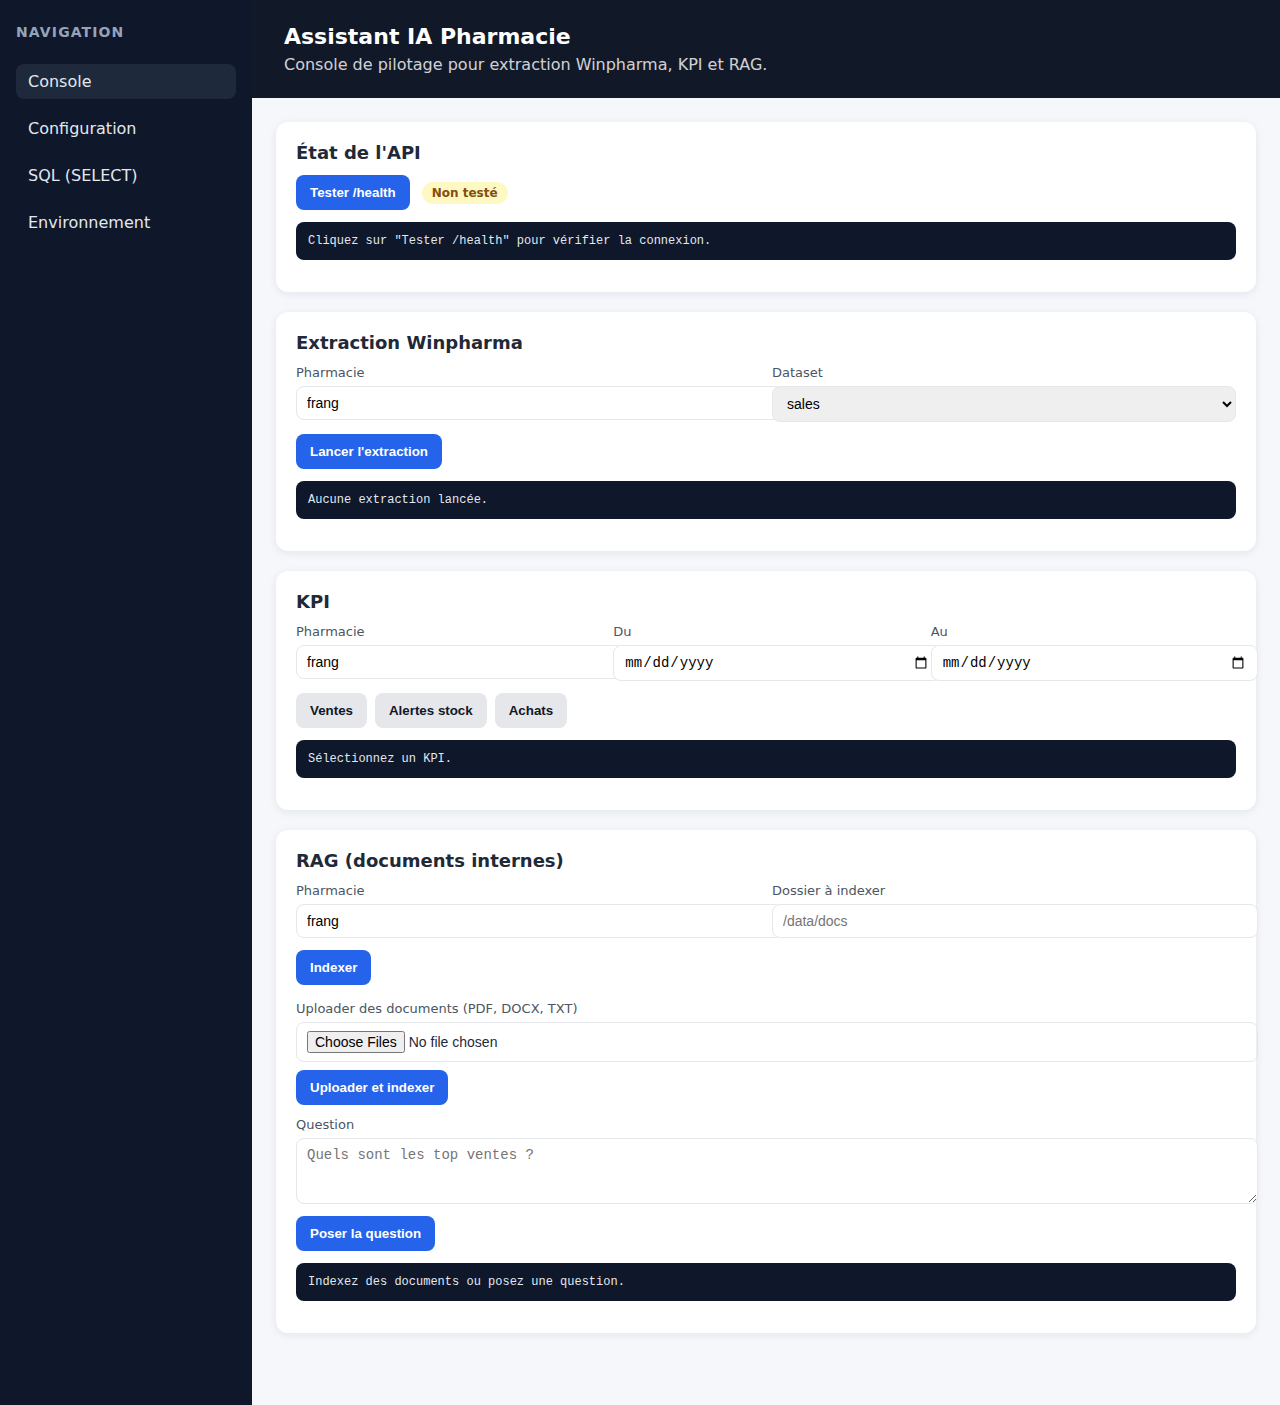
<file: api/app/static/index.html>
<!DOCTYPE html>
<html lang="fr">
  <head>
    <meta charset="UTF-8" />
    <meta name="viewport" content="width=device-width, initial-scale=1.0" />
    <title>Assistant IA Pharmacie</title>
    <style>
      :root {
        color-scheme: light;
        font-family: "Inter", "Segoe UI", system-ui, sans-serif;
      }
      body {
        margin: 0;
        background: #f5f7fb;
        color: #1f2937;
      }
      .layout {
        display: flex;
        min-height: 100vh;
      }
      nav {
        width: 220px;
        background: #0f172a;
        color: #e2e8f0;
        padding: 24px 16px;
        display: flex;
        flex-direction: column;
        gap: 12px;
      }
      nav h2 {
        font-size: 14px;
        text-transform: uppercase;
        letter-spacing: 0.08em;
        margin: 0 0 12px 0;
        color: #94a3b8;
      }
      nav a {
        color: #e2e8f0;
        text-decoration: none;
        padding: 8px 12px;
        border-radius: 8px;
        display: block;
      }
      nav a.active,
      nav a:hover {
        background: #1e293b;
      }
      .content {
        flex: 1;
      }
      header {
        background: #111827;
        color: #fff;
        padding: 24px 32px;
      }
      header h1 {
        margin: 0 0 6px 0;
        font-size: 22px;
      }
      header p {
        margin: 0;
        opacity: 0.8;
      }
      main {
        max-width: 1100px;
        margin: 24px auto;
        padding: 0 24px 48px;
        display: grid;
        gap: 20px;
      }
      section {
        background: #fff;
        border-radius: 12px;
        padding: 20px;
        box-shadow: 0 2px 8px rgba(15, 23, 42, 0.08);
      }
      section h2 {
        margin: 0 0 12px 0;
        font-size: 18px;
      }
      .grid {
        display: grid;
        grid-template-columns: repeat(auto-fit, minmax(240px, 1fr));
        gap: 12px;
      }
      label {
        display: block;
        font-size: 13px;
        margin-bottom: 6px;
        color: #4b5563;
      }
      input,
      select,
      textarea {
        width: 100%;
        padding: 8px 10px;
        border-radius: 8px;
        border: 1px solid #e5e7eb;
        font-size: 14px;
      }
      button {
        background: #2563eb;
        color: #fff;
        border: none;
        border-radius: 8px;
        padding: 10px 14px;
        font-weight: 600;
        cursor: pointer;
      }
      button.secondary {
        background: #e5e7eb;
        color: #111827;
      }
      pre {
        background: #0f172a;
        color: #e2e8f0;
        padding: 12px;
        border-radius: 8px;
        overflow-x: auto;
        font-size: 12px;
      }
      .status {
        display: flex;
        align-items: center;
        gap: 12px;
      }
      .pill {
        padding: 4px 10px;
        border-radius: 999px;
        font-size: 12px;
        font-weight: 600;
      }
      .pill.ok {
        background: #dcfce7;
        color: #166534;
      }
      .pill.warn {
        background: #fef9c3;
        color: #854d0e;
      }
    </style>
  </head>
  <body>
    <div class="layout">
      <nav>
        <h2>Navigation</h2>
        <a class="active" href="/">Console</a>
        <a href="/config">Configuration</a>
        <a href="/sql">SQL (SELECT)</a>
        <a href="/env">Environnement</a>
      </nav>
      <div class="content">
        <header>
          <h1>Assistant IA Pharmacie</h1>
          <p>Console de pilotage pour extraction Winpharma, KPI et RAG.</p>
        </header>
        <main>
      <section>
        <h2>État de l'API</h2>
        <div class="status">
          <button id="health-btn">Tester /health</button>
          <span id="health-status" class="pill warn">Non testé</span>
        </div>
        <pre id="health-output">Cliquez sur "Tester /health" pour vérifier la connexion.</pre>
      </section>

      <section>
        <h2>Extraction Winpharma</h2>
        <div class="grid">
          <div>
            <label for="extract-pharma">Pharmacie</label>
            <input id="extract-pharma" placeholder="frang" value="frang" />
          </div>
          <div>
            <label for="extract-dataset">Dataset</label>
            <select id="extract-dataset">
              <option value="sales">sales</option>
              <option value="products">products</option>
              <option value="stock">stock</option>
              <option value="purchases">purchases</option>
              <option value="orders">orders</option>
              <option value="order_items">order_items</option>
            </select>
          </div>
        </div>
        <div style="margin-top: 12px">
          <button id="extract-btn">Lancer l'extraction</button>
        </div>
        <pre id="extract-output">Aucune extraction lancée.</pre>
      </section>

      <section>
        <h2>KPI</h2>
        <div class="grid">
          <div>
            <label for="kpi-pharma">Pharmacie</label>
            <input id="kpi-pharma" placeholder="frang" value="frang" />
          </div>
          <div>
            <label for="kpi-from">Du</label>
            <input id="kpi-from" type="date" />
          </div>
          <div>
            <label for="kpi-to">Au</label>
            <input id="kpi-to" type="date" />
          </div>
        </div>
        <div style="margin-top: 12px; display: flex; gap: 8px; flex-wrap: wrap">
          <button class="secondary" data-kpi="sales">Ventes</button>
          <button class="secondary" data-kpi="stock_alerts">Alertes stock</button>
          <button class="secondary" data-kpi="purchases">Achats</button>
        </div>
        <pre id="kpi-output">Sélectionnez un KPI.</pre>
      </section>

      <section>
        <h2>RAG (documents internes)</h2>
        <div class="grid">
          <div>
            <label for="rag-pharma">Pharmacie</label>
            <input id="rag-pharma" placeholder="frang" value="frang" />
          </div>
          <div>
            <label for="rag-path">Dossier à indexer</label>
            <input id="rag-path" placeholder="/data/docs" />
          </div>
        </div>
        <div style="margin-top: 12px">
          <button id="rag-index-btn">Indexer</button>
        </div>
        <div style="margin-top: 16px">
          <label for="rag-files">Uploader des documents (PDF, DOCX, TXT)</label>
          <input id="rag-files" type="file" multiple />
          <button id="rag-upload-btn" style="margin-top: 8px">Uploader et indexer</button>
        </div>
        <div style="margin-top: 12px">
          <label for="rag-question">Question</label>
          <textarea id="rag-question" rows="3" placeholder="Quels sont les top ventes ?"></textarea>
          <button id="rag-ask-btn" style="margin-top: 8px">Poser la question</button>
        </div>
        <pre id="rag-output">Indexez des documents ou posez une question.</pre>
      </section>
        </main>
      </div>
    </div>
    <script>
      const healthBtn = document.getElementById("health-btn");
      const healthOutput = document.getElementById("health-output");
      const healthStatus = document.getElementById("health-status");

      healthBtn.addEventListener("click", async () => {
        healthOutput.textContent = "Chargement...";
        const response = await fetch("/health");
        const data = await response.json();
        healthOutput.textContent = JSON.stringify(data, null, 2);
        healthStatus.textContent = data.database ? "OK" : "DB KO";
        healthStatus.className = `pill ${data.database ? "ok" : "warn"}`;
      });

      document.getElementById("extract-btn").addEventListener("click", async () => {
        const pharma = document.getElementById("extract-pharma").value;
        const dataset = document.getElementById("extract-dataset").value;
        const output = document.getElementById("extract-output");
        output.textContent = "Extraction en cours...";
        const response = await fetch(`/extract/${pharma}/${dataset}`, {
          method: "POST",
          headers: { "Content-Type": "application/json" },
          body: JSON.stringify({ params: null }),
        });
        const data = await response.json();
        output.textContent = JSON.stringify(data, null, 2);
      });

      document.querySelectorAll("button[data-kpi]").forEach((btn) => {
        btn.addEventListener("click", async () => {
          const pharma = document.getElementById("kpi-pharma").value;
          const from = document.getElementById("kpi-from").value;
          const to = document.getElementById("kpi-to").value;
          const endpoint = btn.dataset.kpi;
          const params = new URLSearchParams();
          if (from) params.append("from", from);
          if (to) params.append("to", to);
          const response = await fetch(`/kpi/${pharma}/${endpoint}?${params.toString()}`);
          const data = await response.json();
          document.getElementById("kpi-output").textContent = JSON.stringify(data, null, 2);
        });
      });

      document.getElementById("rag-index-btn").addEventListener("click", async () => {
        const pharma = document.getElementById("rag-pharma").value;
        const path = document.getElementById("rag-path").value;
        const output = document.getElementById("rag-output");
        output.textContent = "Indexation en cours...";
        const response = await fetch("/rag/index", {
          method: "POST",
          headers: { "Content-Type": "application/json" },
          body: JSON.stringify({ pharma_id: pharma, path }),
        });
        const data = await response.json();
        output.textContent = JSON.stringify(data, null, 2);
      });

      document.getElementById("rag-ask-btn").addEventListener("click", async () => {
        const pharma = document.getElementById("rag-pharma").value;
        const question = document.getElementById("rag-question").value;
        const output = document.getElementById("rag-output");
        output.textContent = "Analyse en cours...";
        const response = await fetch("/rag/ask", {
          method: "POST",
          headers: { "Content-Type": "application/json" },
          body: JSON.stringify({ pharma_id: pharma, question }),
        });
        const data = await response.json();
        output.textContent = JSON.stringify(data, null, 2);
      });

      document.getElementById("rag-upload-btn").addEventListener("click", async () => {
        const pharma = document.getElementById("rag-pharma").value;
        const files = document.getElementById("rag-files").files;
        const output = document.getElementById("rag-output");
        if (!files.length) {
          output.textContent = "Veuillez sélectionner au moins un fichier.";
          return;
        }
        output.textContent = "Upload en cours...";
        const formData = new FormData();
        formData.append("pharma_id", pharma);
        Array.from(files).forEach((file) => formData.append("files", file));
        const response = await fetch("/rag/upload", {
          method: "POST",
          body: formData,
        });
        const data = await response.json();
        output.textContent = JSON.stringify(data, null, 2);
      });
    </script>
  </body>
</html>
</file>
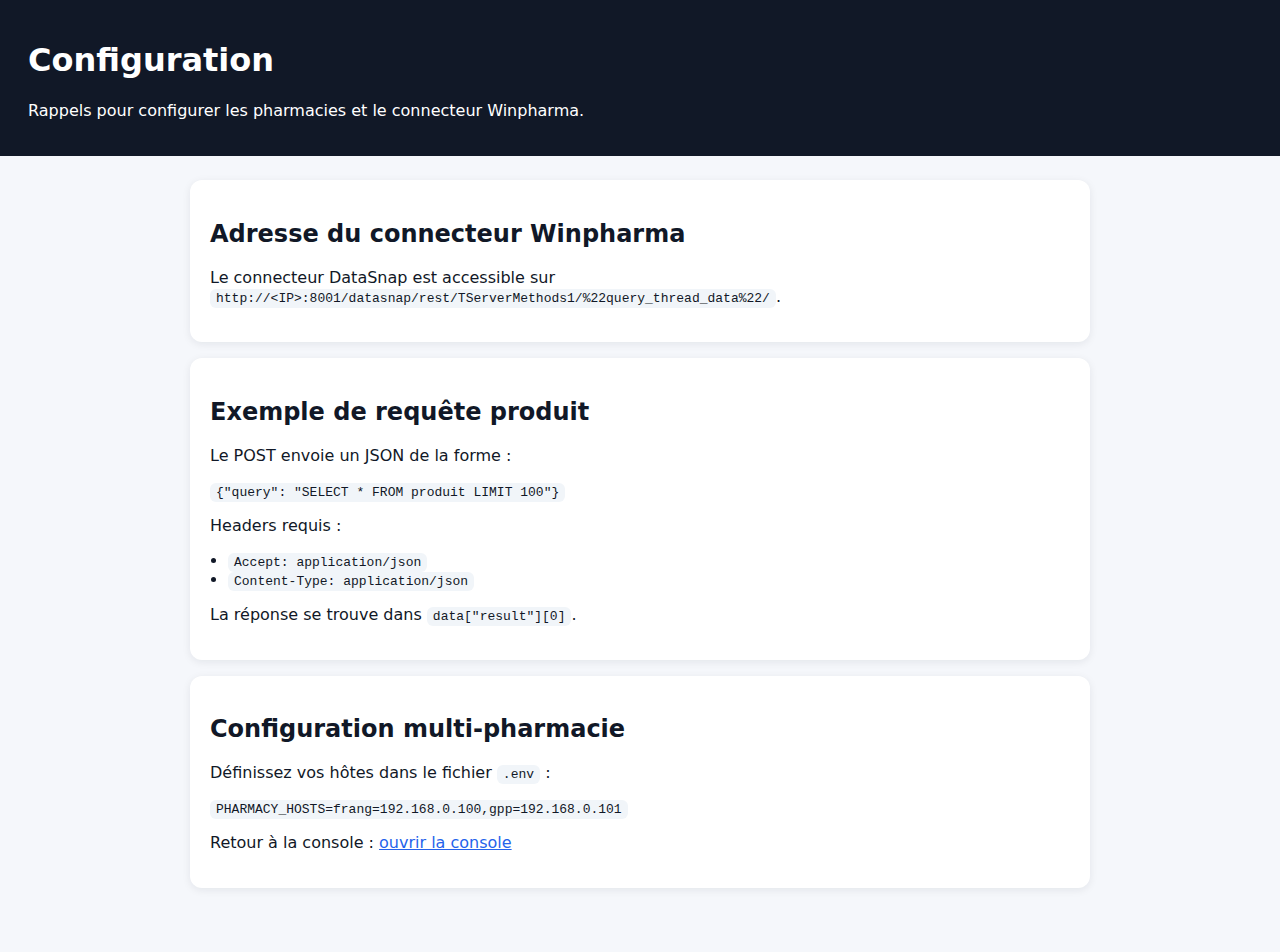
<file: api/app/static/config.html>
<!DOCTYPE html>
<html lang="fr">
  <head>
    <meta charset="UTF-8" />
    <meta name="viewport" content="width=device-width, initial-scale=1.0" />
    <title>Configuration - Assistant IA Pharmacie</title>
    <style>
      body {
        margin: 0;
        font-family: "Inter", "Segoe UI", system-ui, sans-serif;
        background: #f5f7fb;
        color: #111827;
      }
      header {
        background: #111827;
        color: #fff;
        padding: 20px 28px;
      }
      main {
        max-width: 900px;
        margin: 24px auto;
        padding: 0 24px 40px;
        display: grid;
        gap: 16px;
      }
      section {
        background: #fff;
        border-radius: 12px;
        padding: 20px;
        box-shadow: 0 2px 8px rgba(15, 23, 42, 0.08);
      }
      code {
        background: #f1f5f9;
        padding: 2px 6px;
        border-radius: 6px;
      }
      ul {
        margin: 12px 0 0;
        padding-left: 18px;
      }
      a {
        color: #2563eb;
      }
    </style>
  </head>
  <body>
    <header>
      <h1>Configuration</h1>
      <p>Rappels pour configurer les pharmacies et le connecteur Winpharma.</p>
    </header>
    <main>
      <section>
        <h2>Adresse du connecteur Winpharma</h2>
        <p>
          Le connecteur DataSnap est accessible sur
          <code>http://&lt;IP&gt;:8001/datasnap/rest/TServerMethods1/%22query_thread_data%22/</code>.
        </p>
      </section>
      <section>
        <h2>Exemple de requête produit</h2>
        <p>Le POST envoie un JSON de la forme :</p>
        <code>{"query": "SELECT * FROM produit LIMIT 100"}</code>
        <p>Headers requis :</p>
        <ul>
          <li><code>Accept: application/json</code></li>
          <li><code>Content-Type: application/json</code></li>
        </ul>
        <p>La réponse se trouve dans <code>data["result"][0]</code>.</p>
      </section>
      <section>
        <h2>Configuration multi-pharmacie</h2>
        <p>Définissez vos hôtes dans le fichier <code>.env</code> :</p>
        <code>PHARMACY_HOSTS=frang=192.168.0.100,gpp=192.168.0.101</code>
        <p>
          Retour à la console : <a href="/">ouvrir la console</a>
        </p>
      </section>
    </main>
  </body>
</html>
</file>
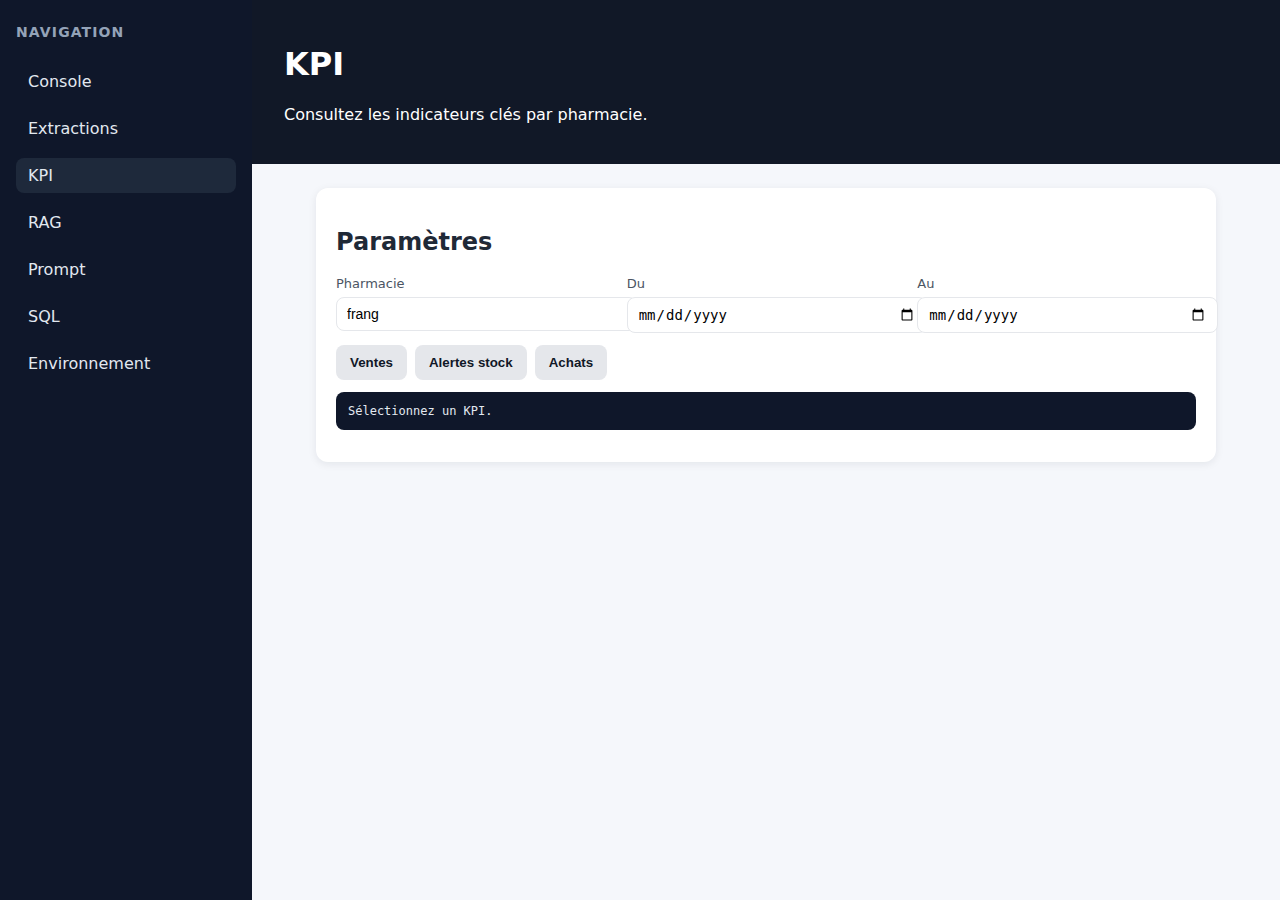
<file: api/app/static/kpi.html>
<!DOCTYPE html>
<html lang="fr">
  <head>
    <meta charset="UTF-8" />
    <meta name="viewport" content="width=device-width, initial-scale=1.0" />
    <title>KPI - Assistant IA Pharmacie</title>
    <style>
      body {
        margin: 0;
        font-family: "Inter", "Segoe UI", system-ui, sans-serif;
        background: #f5f7fb;
        color: #1f2937;
      }
      .layout {
        display: flex;
        min-height: 100vh;
      }
      nav {
        width: 220px;
        background: #0f172a;
        color: #e2e8f0;
        padding: 24px 16px;
        display: flex;
        flex-direction: column;
        gap: 12px;
      }
      nav h2 {
        font-size: 14px;
        text-transform: uppercase;
        letter-spacing: 0.08em;
        margin: 0 0 12px 0;
        color: #94a3b8;
      }
      nav a {
        color: #e2e8f0;
        text-decoration: none;
        padding: 8px 12px;
        border-radius: 8px;
        display: block;
      }
      nav a.active,
      nav a:hover {
        background: #1e293b;
      }
      .content {
        flex: 1;
      }
      header {
        background: #111827;
        color: #fff;
        padding: 24px 32px;
      }
      main {
        max-width: 900px;
        margin: 24px auto;
        padding: 0 24px 48px;
        display: grid;
        gap: 20px;
      }
      section {
        background: #fff;
        border-radius: 12px;
        padding: 20px;
        box-shadow: 0 2px 8px rgba(15, 23, 42, 0.08);
      }
      label {
        display: block;
        font-size: 13px;
        margin-bottom: 6px;
        color: #4b5563;
      }
      input,
      select {
        width: 100%;
        padding: 8px 10px;
        border-radius: 8px;
        border: 1px solid #e5e7eb;
        font-size: 14px;
      }
      button {
        background: #2563eb;
        color: #fff;
        border: none;
        border-radius: 8px;
        padding: 10px 14px;
        font-weight: 600;
        cursor: pointer;
      }
      button.secondary {
        background: #e5e7eb;
        color: #111827;
      }
      pre {
        background: #0f172a;
        color: #e2e8f0;
        padding: 12px;
        border-radius: 8px;
        overflow-x: auto;
        font-size: 12px;
      }
      .grid {
        display: grid;
        grid-template-columns: repeat(auto-fit, minmax(240px, 1fr));
        gap: 12px;
      }
    </style>
  </head>
  <body>
    <div class="layout">
      <nav>
        <h2>Navigation</h2>
        <a href="/">Console</a>
        <a href="/extraction">Extractions</a>
        <a class="active" href="/kpi">KPI</a>
        <a href="/rag">RAG</a>
        <a href="/prompt">Prompt</a>
        <a href="/sql">SQL</a>
        <a href="/env">Environnement</a>
      </nav>
      <div class="content">
        <header>
          <h1>KPI</h1>
          <p>Consultez les indicateurs clés par pharmacie.</p>
        </header>
        <main>
          <section>
            <h2>Paramètres</h2>
            <div class="grid">
              <div>
                <label for="kpi-pharma">Pharmacie</label>
                <input id="kpi-pharma" placeholder="frang" value="frang" />
              </div>
              <div>
                <label for="kpi-from">Du</label>
                <input id="kpi-from" type="date" />
              </div>
              <div>
                <label for="kpi-to">Au</label>
                <input id="kpi-to" type="date" />
              </div>
            </div>
            <div style="margin-top: 12px; display: flex; gap: 8px; flex-wrap: wrap">
              <button class="secondary" data-kpi="sales">Ventes</button>
              <button class="secondary" data-kpi="stock_alerts">Alertes stock</button>
              <button class="secondary" data-kpi="purchases">Achats</button>
            </div>
            <pre id="kpi-output">Sélectionnez un KPI.</pre>
          </section>
        </main>
      </div>
    </div>
    <script>
      document.querySelectorAll("button[data-kpi]").forEach((btn) => {
        btn.addEventListener("click", async () => {
          const pharma = document.getElementById("kpi-pharma").value;
          const from = document.getElementById("kpi-from").value;
          const to = document.getElementById("kpi-to").value;
          const endpoint = btn.dataset.kpi;
          const params = new URLSearchParams();
          if (from) params.append("from", from);
          if (to) params.append("to", to);
          const response = await fetch(`/kpi/${pharma}/${endpoint}?${params.toString()}`);
          const data = await response.json();
          document.getElementById("kpi-output").textContent = JSON.stringify(data, null, 2);
        });
      });
    </script>
  </body>
</html>
</file>
